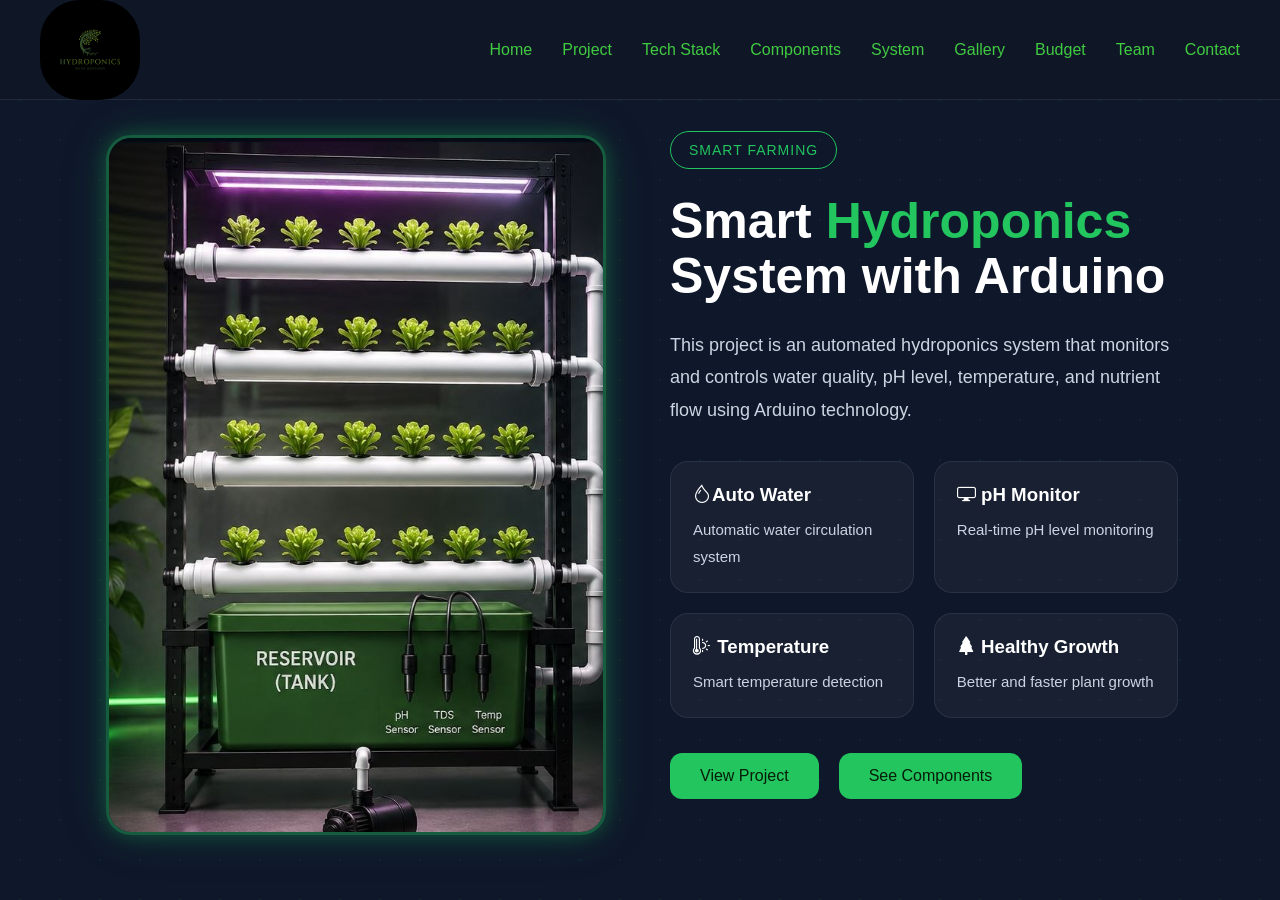
<file: index.html>
<!DOCTYPE html>
<html lang="en">
<head>
  <meta charset="UTF-8">
  <meta name="viewport" content="width=device-width, initial-scale=1.0">
  <title>Hydroponics System with Arduino</title>
  <link rel="stylesheet" href="./navbar.css">
  <link rel="stylesheet" href="./home.css">
  
  <link rel="stylesheet"
href="https://cdn.jsdelivr.net/npm/bootstrap-icons@1.11.3/font/bootstrap-icons.min.css">
</head>
<body>
  <div class="particles"></div>

  <!-- NAVBAR -->

  <nav>

    <img class="logo" src="./Green and White Minimalist Tree Foundation Logo (1).png" alt="">

    <ul class="nav-links" id="navLinks">

      <li><a href="./home.html">Home</a></li>
      <li><a href="./projects.html">Project</a></li>
      <li><a href="./technology.html">Tech Stack</a></li>
      <li><a href="./component.html">Components</a></li>
      <li><a href="#">System</a></li>
      <li><a href="#">Gallery</a></li>
      <li><a href="./budget.html">Budget</a></li>
      <li><a href="#">Team</a></li>
      <li><a href="./contact.html">Contact</a></li>

    </ul>

    <div class="menu-btn" id="menuBtn">

      <span></span>
      <span></span>
      <span></span>

    </div>

  </nav>

  <!-- HOME SECTION -->

<section class="home reveal">

  <!-- LEFT SIDE IMAGE -->

  <div class="home-image">

    <img src="./homeImage.jpg" alt="Hydroponics">

  </div>

  <!-- RIGHT SIDE -->

<div class="home-content">

  <span class="tag">
    SMART FARMING
  </span>

  <h1>
    Smart <span>Hydroponics</span><br>
    System with Arduino
  </h1>

  <p>
    This project is an automated hydroponics system
    that monitors and controls water quality,
    pH level, temperature, and nutrient flow
    using Arduino technology.
  </p>

  <!-- FEATURE BOXES -->

  <div class="feature-boxes">

    <div class="box">
      <h3><i class="bi bi-droplet"></i>Auto Water</h3>
      <p>Automatic water circulation system</p>
    </div>

    <div class="box">
      <h3><i class="bi bi-display"></i>
pH Monitor</h3>
      <p>Real-time pH level monitoring</p>
    </div>

    <div class="box">
      <h3><i class="bi bi-thermometer-sun"></i>
Temperature</h3>
      <p>Smart temperature detection</p>
    </div>

    <div class="box">
      <h3><i class="bi bi-tree-fill"></i>
Healthy Growth</h3>
      <p>Better and faster plant growth</p>
    </div>

  </div>

  <!-- BUTTONS -->

  <div class="buttons">

    <button class="btn-green">
      <a href="#">View Project</a>
    </button>

    <button class="btn-dark">
      <a href="./component.html">See Components</a>
    </button>

  </div>



</div>

</section>

  <script src="./navbar.js"></script>

</body>
</html>
</file>
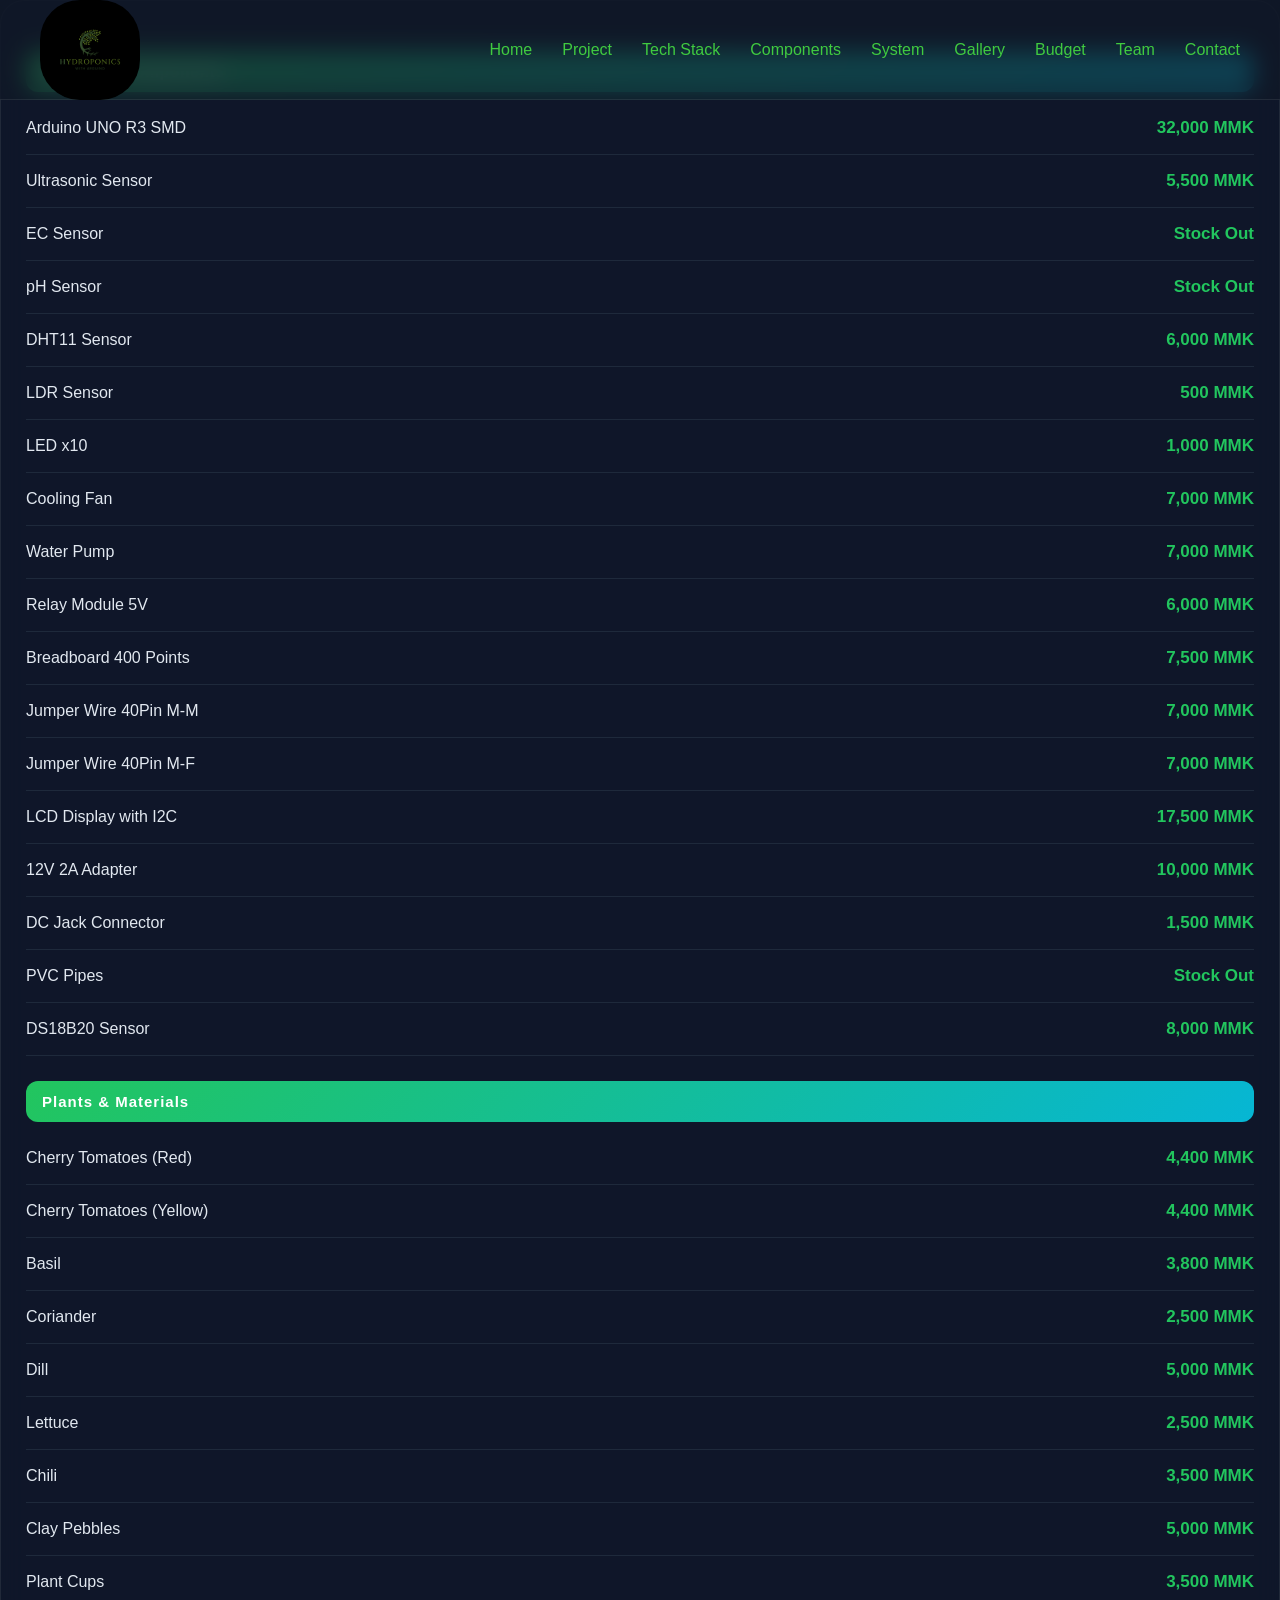
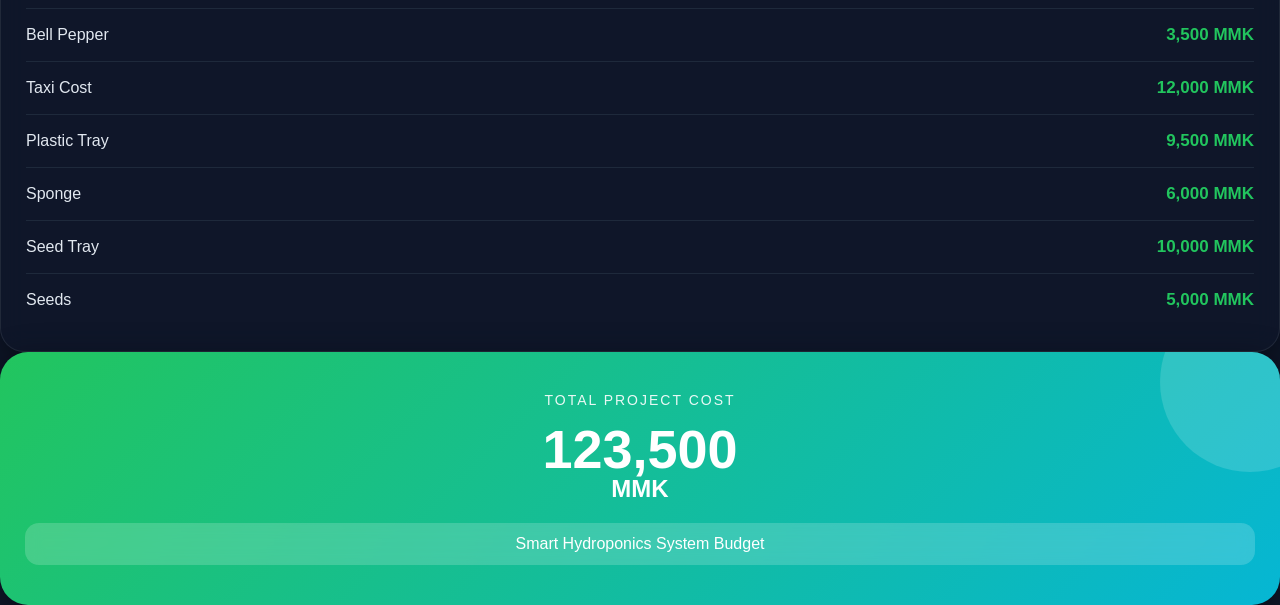
<file: budget.html>
<!DOCTYPE html>
<html lang="en">
<head>
    <meta charset="UTF-8">
    <meta name="viewport" content="width=device-width, initial-scale=1.0">
    <title>Document</title>
    <link rel="stylesheet" href="./navbar.css">
    <link rel="stylesheet" href="./budget.css">
</head>
<body>
    <!-- NAVBAR -->

  <nav>

    <img class="logo" src="./Green and White Minimalist Tree Foundation Logo (1).png" alt="">

    <ul class="nav-links" id="navLinks">

      <li><a href="./home.html">Home</a></li>
      <li><a href="./projects.html">Project</a></li>
      <li><a href="./technology.html">Tech Stack</a></li>
      <li><a href="./component.html">Components</a></li>
      <li><a href="#">System</a></li>
      <li><a href="#">Gallery</a></li>
      <li><a href="./budget.html">Budget</a></li>
      <li><a href="#">Team</a></li>
      <li><a href="./contact.html">Contact</a></li>

    </ul>

    <div class="menu-btn" id="menuBtn">

      <span></span>
      <span></span>
      <span></span>

    </div>

  </nav>

 <!-- =================  Budget Items ================= -->

<div class="budget-table reveal">

  <div class="budget-category">Hardware Components</div>

  <div class="budget-item">
    <span>Arduino UNO R3 SMD</span>
    <strong>32,000 MMK</strong>
  </div>

  <div class="budget-item">
    <span>Ultrasonic Sensor</span>
    <strong>5,500 MMK</strong>
  </div>

  <div class="budget-item">
    <span>EC Sensor</span>
    <strong>Stock Out</strong>
  </div>

  <div class="budget-item">
    <span>pH Sensor</span>
    <strong>Stock Out</strong>
  </div>

  <div class="budget-item">
    <span>DHT11 Sensor</span>
    <strong>6,000 MMK</strong>
  </div>

  <div class="budget-item">
    <span>LDR Sensor</span>
    <strong>500 MMK</strong>
  </div>

  <div class="budget-item">
    <span>LED x10</span>
    <strong>1,000 MMK</strong>
  </div>

  <div class="budget-item">
    <span>Cooling Fan</span>
    <strong>7,000 MMK</strong>
  </div>

  <div class="budget-item">
    <span>Water Pump</span>
    <strong>7,000 MMK</strong>
  </div>

  <div class="budget-item">
    <span>Relay Module 5V</span>
    <strong>6,000 MMK</strong>
  </div>

  <div class="budget-item">
    <span>Breadboard 400 Points</span>
    <strong>7,500 MMK</strong>
  </div>

  <div class="budget-item">
    <span>Jumper Wire 40Pin M-M</span>
    <strong>7,000 MMK</strong>
  </div>

  <div class="budget-item">
    <span>Jumper Wire 40Pin M-F</span>
    <strong>7,000 MMK</strong>
  </div>

  <div class="budget-item">
    <span>LCD Display with I2C</span>
    <strong>17,500 MMK</strong>
  </div>

  <div class="budget-item">
    <span>12V 2A Adapter</span>
    <strong>10,000 MMK</strong>
  </div>

  <div class="budget-item">
    <span>DC Jack Connector</span>
    <strong>1,500 MMK</strong>
  </div>

  <div class="budget-item">
    <span>PVC Pipes</span>
    <strong>Stock Out</strong>
  </div>

  <div class="budget-item">
    <span>DS18B20 Sensor</span>
    <strong>8,000 MMK</strong>
  </div>

  <div class="budget-category">Plants & Materials</div>

  <div class="budget-item">
    <span>Cherry Tomatoes (Red)</span>
    <strong>4,400 MMK</strong>
  </div>

  <div class="budget-item">
    <span>Cherry Tomatoes (Yellow)</span>
    <strong>4,400 MMK</strong>
  </div>

  <div class="budget-item">
    <span>Basil</span>
    <strong>3,800 MMK</strong>
  </div>

  <div class="budget-item">
    <span>Coriander</span>
    <strong>2,500 MMK</strong>
  </div>

  <div class="budget-item">
    <span>Dill</span>
    <strong>5,000 MMK</strong>
  </div>

  <div class="budget-item">
    <span>Lettuce</span>
    <strong>2,500 MMK</strong>
  </div>

  <div class="budget-item">
    <span>Chili</span>
    <strong>3,500 MMK</strong>
  </div>

  <div class="budget-item">
    <span>Clay Pebbles</span>
    <strong>5,000 MMK</strong>
  </div>

  <div class="budget-item">
    <span>Plant Cups</span>
    <strong>3,500 MMK</strong>
  </div>

  <div class="budget-item">
    <span>Bell Pepper</span>
    <strong>3,500 MMK</strong>
  </div>

  <div class="budget-item">
    <span>Taxi Cost</span>
    <strong>12,000 MMK</strong>
  </div>

  <div class="budget-item">
    <span>Plastic Tray</span>
    <strong>9,500 MMK</strong>
  </div>

  <div class="budget-item">
    <span>Sponge</span>
    <strong>6,000 MMK</strong>
  </div>

  <div class="budget-item">
    <span>Seed Tray</span>
    <strong>10,000 MMK</strong>
  </div>

  <div class="budget-item">
    <span>Seeds</span>
    <strong>5,000 MMK</strong>
  </div>

</div>

<!-- Total Card -->

<div class="budget-total">

  <div class="circle"></div>

  <p class="budget-text">Total Project Cost</p>

  <h1>123,500</h1>

  <h3>MMK</h3>

  <div class="budget-badge">
    Smart Hydroponics System Budget
  </div>

</div>

<script src="./navbar.js"></script>
</body>
</html>
</file>
<file: navbar.css>
*{
      margin:0;
      padding:0;
      box-sizing:border-box;
      font-family:Arial, sans-serif;
      scroll-behavior:smooth;
    }

    body{
      background:#0f172a;
      color:white;
      overflow-x:hidden;
    }
    
    /* NAVBAR */

    nav{
      width:100%;
      height:100px;

      background:#111827bf;
      backdrop-filter:blur(12px);

      display:flex;
      justify-content:space-between;
      align-items:center;

      padding:0 40px;

      position:fixed;
      top:0;
      left:0;

      z-index:1000;

      border-bottom:1px solid rgba(255,255,255,0.08);
    }

    .logo{
      height: 100px;
      width: 100px;
      border-radius: 40%;
    }

    /* DESKTOP LINKS */

    .nav-links{
      display:flex;
      gap:30px;
      list-style:none;
    }

    .nav-links a{

      text-decoration:none;
      color:rgb(64, 203, 64);
      font-size:16px;
      transition:0.3s;
      position:relative;
    }

    .nav-links a:hover{
      color:#22c55e;
    }

    .nav-links a::after{
      content:"";
      position:absolute;
      left:0;
      bottom:-5px;

      width:0%;
      height:2px;

      background:#b7c64c;
      transition:0.3s;
    }

    .nav-links a:hover::after{
      width:100%;
    }

    /* MENU BUTTON */

    .menu-btn{
      display:none;
      flex-direction:column;
      gap:5px;
      cursor:pointer;
    }

    .menu-btn span{
      width:28px;
      height:3px;
      background:white;
      border-radius:10px;
      transition:0.4s;
    }

    /* MOBILE SIDEBAR */

    @media(max-width:768px){

      .nav-links{

        position:fixed;

        top:85px;
        right:-100%;

        width:230px;

        background:rgba(17,24,39,0.95);

        backdrop-filter:blur(15px);

        border-radius:20px 0 0 20px;

        padding:30px 20px;

        flex-direction:column;
        gap:25px;

        transition:0.5s ease;

        box-shadow:
        -5px 0 20px rgba(0,0,0,0.4);

      }

      .nav-links.active{
        right:0;
      }

      .menu-btn{
        display:flex;
      }

    }

    /* HAMBURGER ANIMATION */

    .menu-btn.active span:nth-child(1){
      transform:rotate(45deg) translateY(11px);
    }

    .menu-btn.active span:nth-child(2){
      opacity:0;
    }

    .menu-btn.active span:nth-child(3){
      transform:rotate(-45deg) translateY(-11px);
    }
</file>
<file: home.css>
*{
      margin:0;
      padding:0;
      box-sizing:border-box;
      font-family:Arial, sans-serif;
      scroll-behavior:smooth;
    }

    body{
      background:#0f172a;
      color:white;
      overflow-x:hidden;
    }


    /* HOME SECTION */

.home{

  min-height:100vh;

  display:flex;
  justify-content:center;
  align-items:center;

  gap:60px;

  padding:
  120px 8% 50px;

}

/* LEFT IMAGE */

.home-image{
  flex:1;

  display:flex;
  justify-content:center;
}

.home-image img{

height: 700px;
  width:100%;
  max-width:500px;

  border-radius:25px;


  object-fit:cover;

  border:3px solid rgba(34,197,94,0.4);

  box-shadow:
  0 0 20px rgba(34,197,94,0.3),
  0 0 50px rgba(34,197,94,0.15);

  animation:float 4s ease-in-out infinite;
}

/* RIGHT SIDE */

.home-content{
  flex:1;
}

/* TAG */

.tag{

  display:inline-block;

  padding:10px 18px;

  border:1px solid #22c55e;

  border-radius:30px;

  color:#22c55e;

  margin-bottom:25px;

  font-size:14px;

  letter-spacing:1px;
}

/* TITLE */

.home-content h1{

  font-size: 50px;
  line-height:1.1;

  margin-bottom:25px;
}

.home-content h1 span{
  color:#22c55e;
}

/* DESCRIPTION */

.home-content p{

  color:#cbd5e1;

  line-height:1.8;

  font-size:18px;

  margin-bottom:35px;

  max-width:650px;
}

/* FEATURE BOXES */

.feature-boxes{

  display:grid;

  grid-template-columns:
  repeat(2,1fr);

  gap:20px;

  margin-bottom:35px;
}

.box{

  background:rgba(255,255,255,0.04);

  border:1px solid rgba(255,255,255,0.08);

  border-radius:18px;

  padding:22px;

  transition:0.3s;
}

.box:hover{

  transform:translateY(-8px);

  border-color:#22c55e;

  box-shadow:
  0 10px 25px rgba(34,197,94,0.15);
}

.box h3{

  color:white;

  margin-bottom:10px;
}

.box p{

  font-size:15px;

  margin:0;
}

/* BUTTONS */

.buttons{

  display:flex;

  gap:20px;

  margin-bottom:40px;

  flex-wrap:wrap;
}

.buttons a{
   text-decoration: none;
  color:rgb(7, 29, 7)
}

.btn-green{

  padding:15px 30px;

  border:none;

  border-radius:14px;

  background:#22c55e;

  color:white;

  font-size:16px;

  cursor:pointer;

  transition:0.3s;
}

.btn-green:hover{

  transform:translateY(-5px);

  box-shadow:
  0 10px 25px rgba(34,197,94,0.3);
}

.btn-dark{

  padding:15px 30px;

  border-radius:14px;

  border:1px solid rgba(255,255,255,0.1);

  background:transparent;

  color:white;

  font-size:16px;

  cursor:pointer;

  transition:0.3s;
}

.btn-dark:hover{

  border-color:#22c55e;

  color:#22c55e;
}

/* STATUS CARD */

.status-card{

  background:
  rgba(255,255,255,0.04);

  border:
  1px solid rgba(255,255,255,0.08);

  border-radius:22px;

  padding:30px;
}

.status-card h3{

  color:#22c55e;

  margin-bottom:25px;
}

.status-grid{

  display:grid;

  grid-template-columns:
  repeat(3,1fr);

  gap:20px;
}

.status-grid span{

  color:#cbd5e1;

  font-size:14px;
}

.status-grid h2{

  margin-top:10px;

  font-size:32px;

  color:white;
}

/* RESPONSIVE */

@media(max-width:900px){

  .home-content{
    text-align:center;
  }

  .home-content h1{
    font-size:45px;
  }

  .feature-boxes{
    grid-template-columns:1fr;
  }

  .buttons{
    justify-content:center;
  }

  .status-grid{
    grid-template-columns:1fr;
  }

}

/* BUTTON */

.home-content button{

  padding:14px 30px;

  border:none;

  border-radius:12px;

  background:#22c55e;

  color:white;

  font-size:16px;

  cursor:pointer;

  transition:0.3s;
}

.home-content button:hover{

  transform:translateY(-5px);

  box-shadow:
  0 10px 20px rgba(34,197,94,0.3);

}

/* FLOAT ANIMATION */

@keyframes float{

  0%{
    transform:translateY(0px);
  }

  50%{
    transform:translateY(-15px);
  }

  100%{
    transform:translateY(0px);
  }

}

/* RESPONSIVE */

@media(max-width:900px){

  .home{

    flex-direction:column;

    text-align:center;

    gap:40px;
  }

  .home-content h1{
    font-size:40px;
  }

  .home-content p{
    font-size:16px;
  }

}

 .reveal{
  opacity:0;
  transform:translateY(40px);
  transition:1s all ease;
}

.reveal.active{
  opacity:1;
  transform:translateY(0);
}

.particles{
  position:fixed;
  width:100%;
  height:100%;
  background-image:
  radial-gradient(#22c55e 1px, transparent 1px);

  background-size:40px 40px;

  opacity:0.08;
  z-index:-2;
}
</file>
<file: budget.css>
/* ================= Budget Section CSS ================= */

.budget-section{
    margin-top: 50px;
  padding:80px 0px;
}

/* Category Title */

.budget-category{
  margin-top:25px;
  margin-bottom:10px;
  padding:12px 16px;
  border-radius:12px;
  background:linear-gradient(135deg,#22c55e,#06b6d4);
  color:white;
  font-weight:600;
  letter-spacing:1px;
  font-size:15px;
}

.section-title{
  text-align:center;
  margin-bottom:40px;
}

.section-title h2{
  font-size:42px;
  margin-bottom:10px;
  color:#fff;
}

.section-title p{
  color:#94a3b8;
}

.budget-container{
  display:grid;
  grid-template-columns:2fr 1fr;
  gap:25px;
  align-items:center;
}

.budget-table{
  background:rgba(15,23,42,0.8);
  border:1px solid rgba(255,255,255,0.08);
  padding:25px;
  border-radius:24px;
  backdrop-filter:blur(12px);
  box-shadow:0 15px 40px rgba(0,0,0,0.45);
}

.budget-item{
  display:flex;
  justify-content:space-between;
  align-items:center;
  padding:16px 0;
  border-bottom:1px solid #1e293b;
  transition:0.3s;
}

.budget-item:last-child{
  border-bottom:none;
}

.budget-item:hover{
  transform:translateX(8px);
}

.budget-item span{
  color:#e2e8f0;
  font-size:16px;
}

.budget-item strong{
  color:#22c55e;
  font-size:17px;
}

.budget-total{
  position:relative;
  overflow:hidden;
  text-align:center;
  padding:40px 25px;
  border-radius:28px;
  background:linear-gradient(135deg,#22c55e,#06b6d4);
  color:white;
  box-shadow:0 15px 40px rgba(0,0,0,0.45);
  animation:floatCard 3s ease-in-out infinite alternate;
}

.circle{
  position:absolute;
  width:180px;
  height:180px;
  background:rgba(255,255,255,0.15);
  border-radius:50%;
  top:-60px;
  right:-60px;
}

.budget-text{
  letter-spacing:2px;
  text-transform:uppercase;
  opacity:0.9;
  font-size:14px;
}

.budget-total h1{
  font-size:54px;
  margin:10px 0 0;
}

.budget-total h3{
  margin-top:-5px;
  font-size:24px;
}

.budget-badge{
  margin-top:20px;
  padding:12px;
  border-radius:14px;
  background:rgba(255,255,255,0.18);
  backdrop-filter:blur(8px);
}

@keyframes floatCard{
  from{
    transform:translateY(0);
  }
  to{
    transform:translateY(-10px);
  }
}

@media(max-width:900px){

  .budget-container{
    grid-template-columns:1fr;
  }

}
</file>
